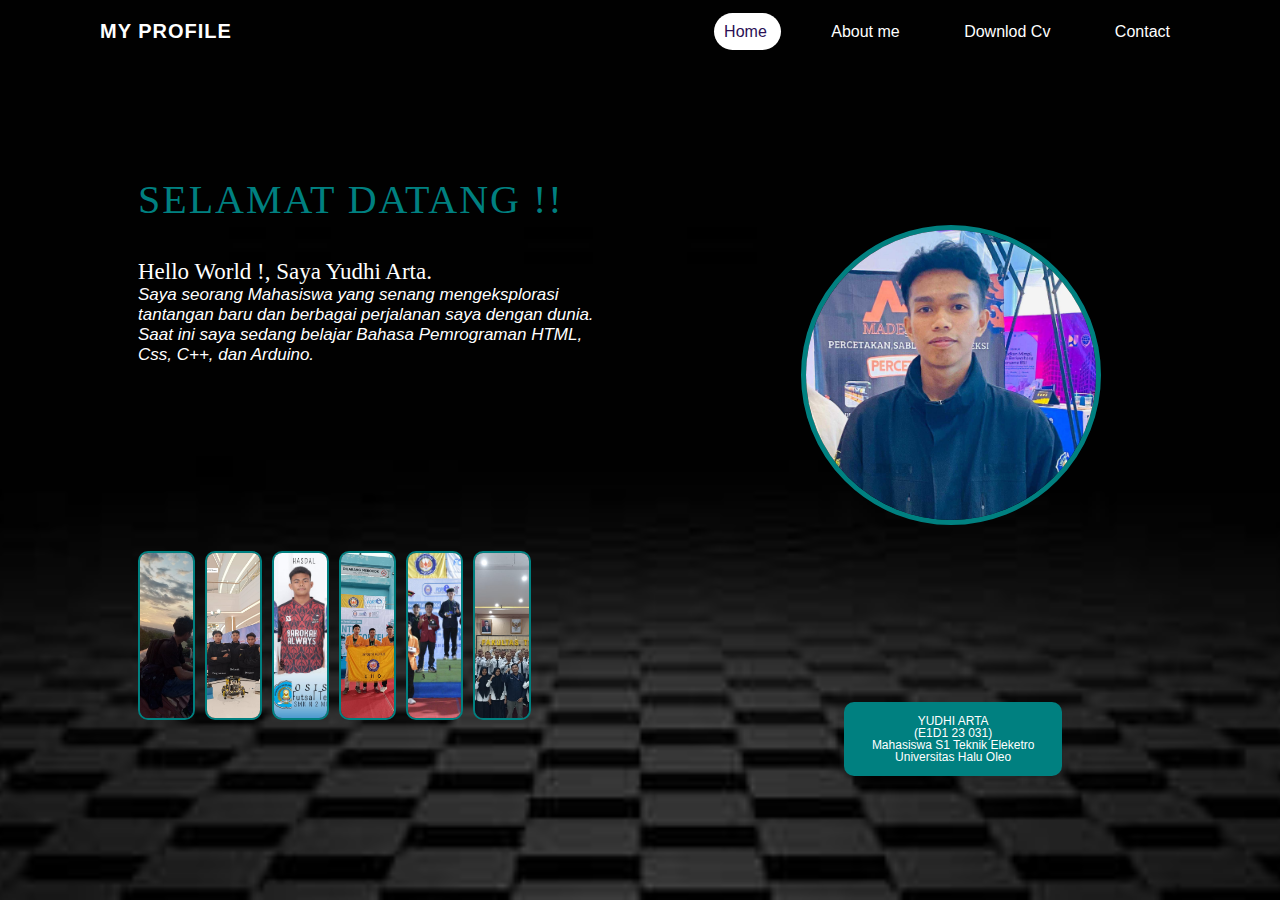
<file: index.html>
<html>
	<head>
	<title> Website Yudhi Arta </title>
	<link rel="shortcut icon" href="fv.ico" type="image/x-icon">
<link rel="icon" href="fv.ico" type="image/x-icon">
	<link rel="stylesheet" href="style.css">
	<style>
	<link href="https://fonts.googleapis.com/css2?family=Poppins:wght@100;400;700&display=swap" rel="stylesheet">
	</style>
	</head>

<body>
	<header>
	<a href = "" class="Logo"> My Profile</a>
	<nav>
		<a href = "index.html" class="active"> Home </a>
		<a href = "About me.html"> About me </a>
		<a href = "Cv.pdf"> Downlod Cv </a>
		<a href = "Contact.html"> Contact </a>
	</nav>
	</header>
	
	<div class="Teks">
		<h1>Selamat Datang !!</h1>
		<br></br>
		<p><h5>Hello World !, Saya Yudhi Arta.</h5><p>
		<p>Saya seorang Mahasiswa yang senang mengeksplorasi 
		tantangan baru dan berbagai perjalanan saya dengan dunia.</p>
		<p>Saat ini saya sedang belajar Bahasa Pemrograman HTML,</p>
		<p>Css, C++, dan Arduino.</p>	
	</div>
	
	<div class="Profile">
	<img src="img/profile.jpg" alt="img/profile.jpg">
	</div>
	<div class="lebel">
	<p>YUDHI ARTA</p>
	<p>(E1D1 23 031)</P>
	<P>Mahasiswa S1 Teknik Eleketro</p>
	<p>Universitas Halu Oleo</p>
	</div>
	<div class="container">
		<img src="img/ft 1.jpg">
		<img src="img/ft 2.jpg">
		<img src="img/ft 3.jpg">
		<img src="img/ft 4.jpg">
		<img src="img/ft 5.jpg">
		<img src="img/ft 6.jpg">
		</div>
		
	
</body>
</html>
</file>
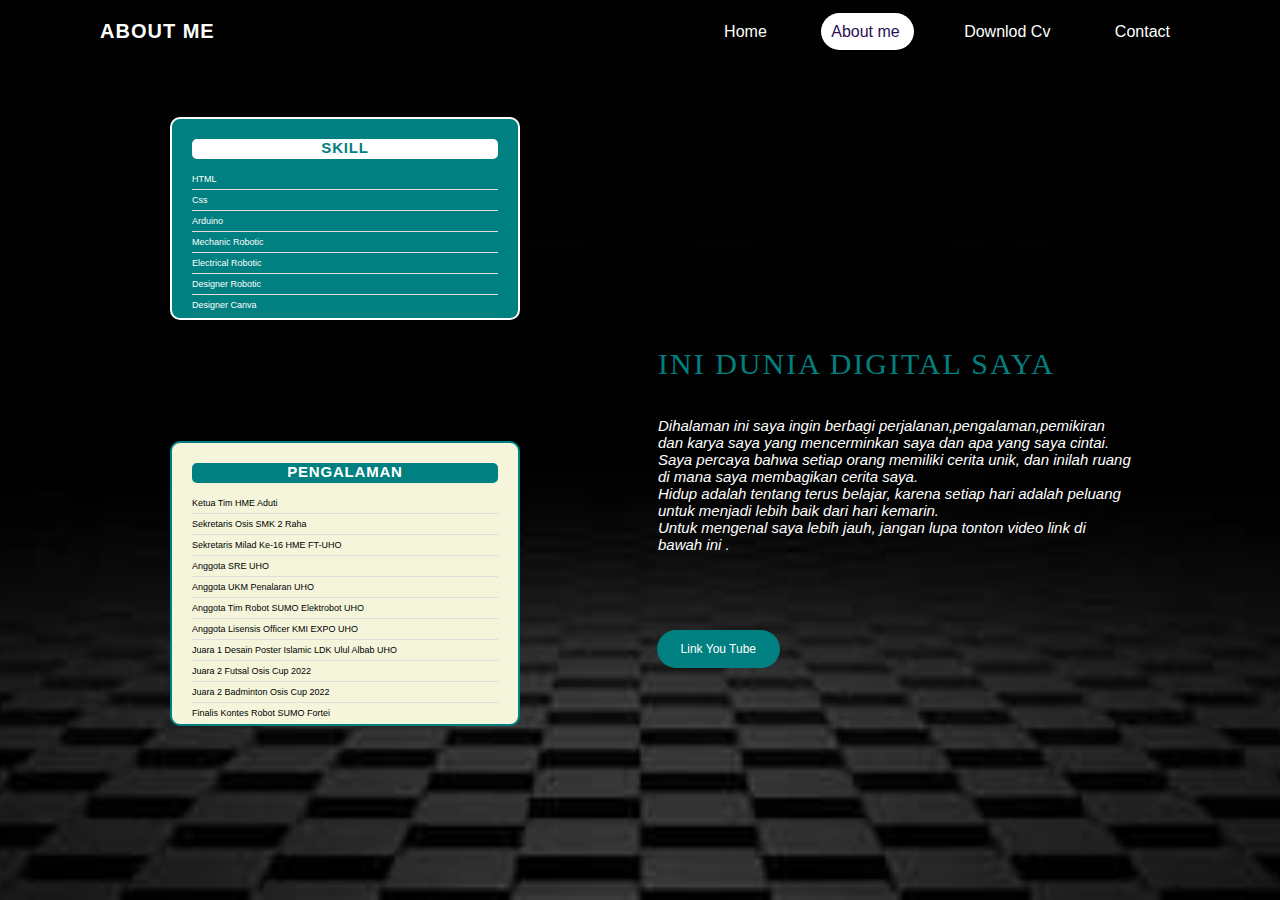
<file: About me.html>
<html>
	<head>
	<title> Website Yudhi Arta </title>
<link rel="shortcut icon" href="fv.ico" type="image/x-icon">
<link rel="icon" href="fv.ico" type="image/x-icon">
	<link rel="stylesheet" href="style.css">
	<style>
	<link href="https://fonts.googleapis.com/css2?family=Poppins:wght@100;400;700&display=swap" rel="stylesheet">
	</style>
	</head>

<body>
	<header>
	<a href = "" class="About-Me"> About me</a>
	<nav>
		<a href = "index.html"> Home </a>
		<a href = "About me.html"  class="active"> About me </a>
		<a href = "Cv.pdf"> Downlod Cv </a>
		<a href = "Contact.html"> Contact </a>
	</nav>
	</header>
	
	<div class="kata">
		<h1>Ini Dunia Digital Saya</h1>
		<br></br>
		<p>Dihalaman ini saya ingin berbagi perjalanan,pengalaman,pemikiran
		dan karya saya yang mencerminkan saya dan apa yang saya cintai.</p>
		<p>Saya percaya bahwa setiap orang memiliki cerita unik, dan inilah ruang di mana saya membagikan cerita saya.</p>
		<p>Hidup adalah tentang terus belajar, karena setiap hari adalah peluang untuk menjadi lebih baik dari hari kemarin.</p>
		<p>Untuk mengenal saya lebih jauh, jangan lupa tonton video link di bawah ini .</p>
			
	</div>
	<div>
	<a href="https://youtu.be/6GOU_DOQgOY?si=M9lpMD5Is0H30-5I" class="btnYou-Tube">Link You Tube</a>
	</div>
	
	<div class="box">
	<p>SKILL</p>
	<ul>
		<li>HTML</li>
		<li>Css</li>
		<li>Arduino</li>
		<li>Mechanic Robotic</li>
		<li>Electrical Robotic</li>
		<li>Designer Robotic</li>
		<li>Designer Canva</li>
		</ul>
		</div>
		
		<div class="kotak">
	<p>PENGALAMAN</p>
	<ul>
		<li>Ketua Tim HME Aduti</li>
		<li>Sekretaris Osis SMK 2 Raha</li>
		<li>Sekretaris Milad Ke-16 HME FT-UHO</li>
		<li>Anggota SRE UHO</li>
		<li>Anggota UKM Penalaran UHO</li>
		<li>Anggota Tim Robot SUMO Elektrobot UHO</li>
		<li>Anggota Lisensis Officer KMI EXPO UHO</li>
		<li>Juara 1 Desain Poster Islamic LDK Ulul Albab UHO</li>
		<li>Juara 2 Futsal Osis Cup 2022</li>
		<li>Juara 2 Badminton Osis Cup 2022</li>
		<li>Finalis Kontes Robot SUMO Fortei</li>
		</ul>
		</div>
</file>
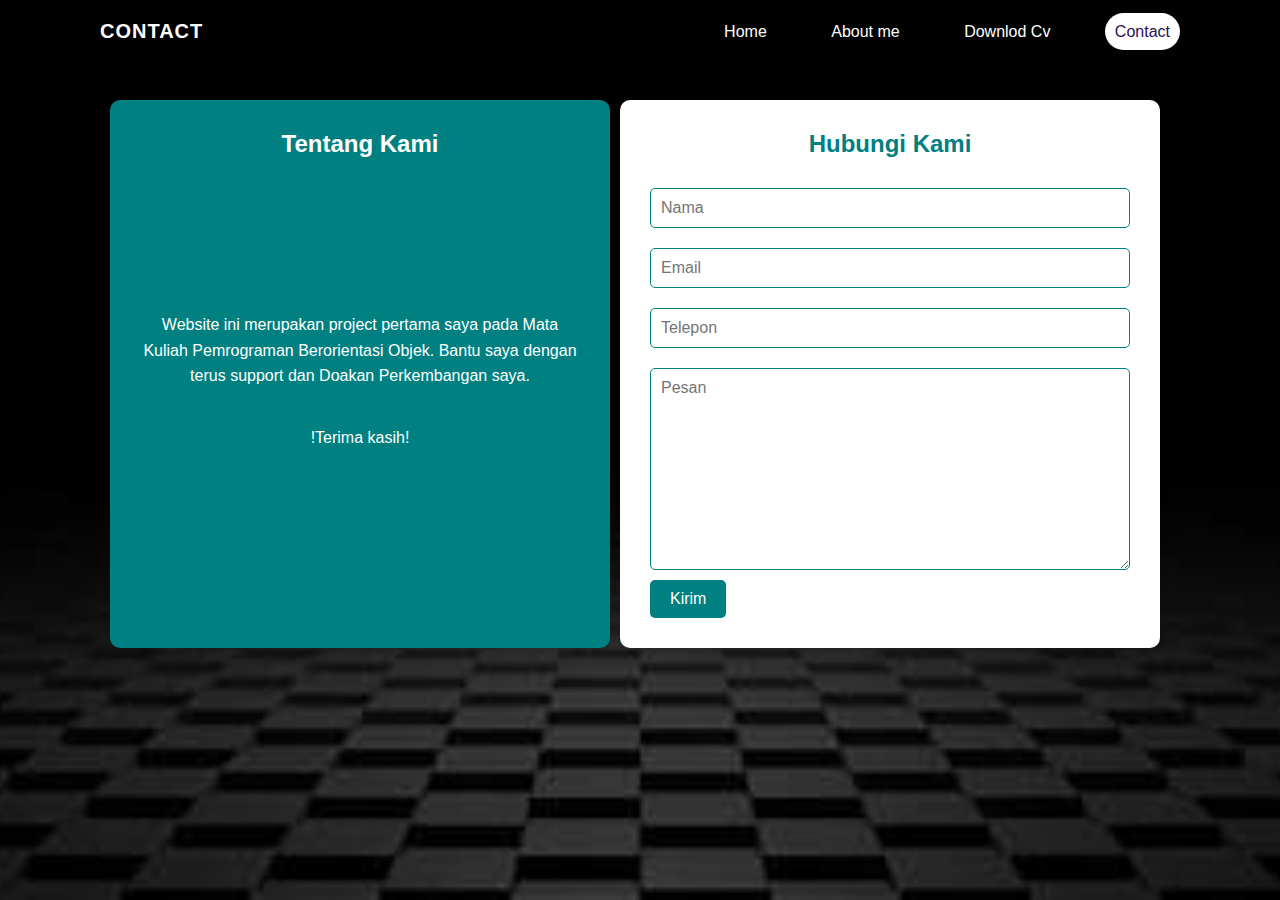
<file: Contact.html>
<html>
	<head>
	<title> Website Yudhi Arta </title>
	<link rel="shortcut icon" href="fv.ico" type="image/x-icon">
<link rel="icon" href="fv.ico" type="image/x-icon">
	<link rel="stylesheet" href="style.css">
	<style>
	<link href="https://fonts.googleapis.com/css2?family=Poppins:wght@100;400;700&display=swap" rel="stylesheet">
	</style>
	</head>

<body>
	<header>
	<a href = "" class="Contact-Me"> Contact</a>
	<nav>
		<a href = "index.html"> Home </a>
		<a href = "About me.html" > About me </a>
		<a href = "Cv.pdf"> Downlod Cv </a>
		<a href = "Contact.html" class="active"> Contact </a>
	</nav>
	</header>
	<div class="card">
	
		<div class="card-a">
			<div class="left">
				<div class="left-card">
					<h2>Tentang Kami</h2>
					<br></br>
					<br></br>
					<br></br>
					<br></br>
					<p>Website ini merupakan project pertama saya 
						pada Mata Kuliah Pemrograman Berorientasi Objek.
						Bantu saya dengan terus support dan Doakan Perkembangan saya.</p>
					<br></br>
					<p>!Terima kasih!</p>
		
		</div>
		<div class="right">
			<div class="right-card">
				<form action="proseskirim.php" method="POST">
					<h2>Hubungi Kami</h2>
					<input type="text" placeholder="Nama" required>
					<input type="email" placeholder="Email" required>
					<input type="Phone" placeholder="Telepon" required>
					<textarea rows="10" placeholder="Pesan" required></textarea>
					<button > Kirim</button>

				</form>
			</div>
		</div>
	</div>
</div>
</body>
</html>
</file>
<file: style.css>
*{
	margin : 0;
	padding : 0;
	box-sizing : border-box;
	font-family: Poppins, sans-serif;
}

body {
	min-height: 100vh ; 
	background: url('img/bg4.jpg');
	display: flex;
	justify-content : center;
	min-height:100vh;
	background-size: cover;
	background-position: center;
}

header{
	position: absolute;
	top: 0;
	left: 0;
	width: 100%;
	padding: 20px 100px;
	display: flex;
	justify-content: space-between;
	align-items: center;
}

header .Logo{
	color: #fff;
	font-weight: 700;
	text-decoration: none;
	font-size: 20px;
	text-transform: uppercase;
	letter-spacing: 1px;
}

nav a{
	text-decoration: none;
	color: #fff;
	margin-left: 40px;
	border-radius: 20px;
	padding: 10px;
}

header nav a:hover,
header nav a.active{
	background: #fff;
	color: #2b1055;
}

.Teks{
	position: absolute;
	width: 40%;
	top:30%;
	left: 10%;
	transform: translate(0%, -50%);
	text-align: left;
    padding: 10px;

	
}
.Teks h1{
	color: #008080;
	font-size:40px;
	font-weight:100;
	font-family: Arial Black;
	letter-spacing: 2px;
	text-transform: uppercase;
	
}
.Teks p{
	color: #FFFFFF;
	font-size: 17px;
	font-family: Arial,;
	font-style: italic;
	
}
.Teks h5{
	color: #FFFFFF;
	font-size: 23px;
	font-family: Arial Black;
	font-style: Bold;
	font-weight: 50;
}
	
.profile img{
	width: 300px;
    height: 300px;
    border-radius: 50%; 
    object-fit: cover;
    border: 5px solid #008080;
	position: absolute;
	top:25%;
	right:14%;
}
.lebel {
	position: absolute;
	top: 78%;
	right:17%;
	padding: 13px 28px;
	font-size: 12px;
	font-weight: ;
	background:#008080;
	text-align: center;
	line-height:1;
	color: #FFFFFF;
	font-family :Arial, sans-serif;
	border-radius: 10px;
	box-shadow: 0px 4px 6px rgba(0, 0, 0, 0.1); 
}
.container{
	position:absolute;
	left: 10%;
	top:60%;
	margin:30px 0 0 10px;
	height:130px;
	display: flex;
	gap:10px;
	justify-content: left;
	align-items:center;
}
.container img{
	width: 5%;
	height:130%;
	max-width:25%;
	object-fit:cover;
	border-radius: 10px;
	border:2px solid #008080;
	transition: all ease-in-out 0.5;
}
.container img:hover{
	width:100%;
}

/*--Style About me--*/
*{
	margin : 0;
	padding : 0;
	box-sizing : border-box;
	font-family: Poppins, sans-serif;
}

body {
	min-height: 100vh ; 
	background: url('img/bg4.jpg');
	display: flex;
	justify-content : center;
	min-height:100vh;
	background-size: cover;
	background-position: center;
}

header{
	position: absolute;
	top: 0;
	left: 0;
	width: 100%;
	padding: 20px 100px;
	display: flex;
	justify-content: space-between;
	align-items: center;
}

header .About-Me {
	color: #fff;
	font-weight: 700;
	text-decoration: none;
	font-size: 20px;
	text-transform: uppercase;
	letter-spacing: 1px;
}

nav a{
	text-decoration: none;
	color: #fff;
	margin-left: 40px;
	border-radius: 20px;
	padding: 10px;
}

header nav a:hover,
header nav a.active{
	background: #fff;
	color: #2b1055;
}
.kata{
	position: absolute;
	width: 40%;
	top:50%;
	right: 10%;
	transform: translate(0%, -50%);
	text-align: left;
    padding: 18px;

	
}
.kata h1{
	color: #008080;
	font-size:30px;
	font-weight:80;
	font-family: Arial Black;
	letter-spacing: 2px;
	text-transform: uppercase;
	
}
.kata p{
	color: #FFFFFF;
	font-size: 15px;
	font-family: Arial,;
	font-style: italic;
	
}
/*--btn--*/
.btnYou-Tube{
	padding: 12px 24px;
	font-size:12px;
	font-weight: 30;
	color:#FFFFFF;
	background-color: #008080;
	letter-spacing:0.5 px;
	border-radius:200px;
	text-decoration: none;
	position:absolute;
	font-family: Arial;
	display:flex;
	top:70%;
	right: 500px;
}
.box{
	width:350px;
	height:203px;
	padding:20px;
	border:2px solid #FFFFFF;
	border-radius:10px;
	background-color:#008080;
	box-shadow: 0px, 4px, 6px rgba(0, 0, 0, 0.1);
	position:absolute;
	left:170px;
	top:13%;
}
.box p{
	font-size:15px;
	color: #008080;
	font-weight:bold;
	text-align: center;
	margin-bottom: 10px;
	background-color:#FFFFFF;
	border-radius:5px;
	letter-spacing: 0.8px;
	height:20px
}
.box ul{
	padding:0;
	list-style-type: none;
}
.box ul li{
	font-size:9px; 
	color:#FFFFFF;
	padding: 5px 0px;
	border-bottom: 1px solid #ddd;
	
}
.kotak ul li:last-child {
  border-bottom: none;
}

.kotak{
	width:350px;
	height:285px;
	padding:20px;
	border:2px solid #008080;
	border-radius:10px;
	background-color:#F5F5DC;
	box-shadow: 0px, 4px, 6px rgba(0, 0, 0, 0.1);
	position:absolute;
	left:170px;
	top:49%;
}
.kotak p{
	font-size:15px;
	font-weight:bold;
	color:#FFFFFF;
	text-align: center;
	margin-bottom: 10px;
	background-color:#008080;
	border-radius:5px;
	letter-spacing: 0.8px;
	height:20px
}
.kotak ul{
	padding:0;
	list-style-type: none;
}
.kotak ul li{
	font-size:9px;
	padding: 5px 0px;
	border-bottom: 1px solid #ddd;
}

.box ul li:last-child {
  border-bottom: none;
}
	
	
	/*--Style Contact me--*/
*{
	margin : 0;
	padding : 0;
	box-sizing : border-box;
	font-family: Poppins, sans-serif;
}

body {
	min-height: 100vh ; 
	background: url('img/bg4.jpg');
	display: flex;
	justify-content : center;
	min-height:100vh;
	background-size: cover;
	background-position: center;
}

header{
	position: absolute;
	top: 0;
	left: 0;
	width: 100%;
	padding: 20px 100px;
	display: flex;
	justify-content: space-between;
	align-items: center;
}

header .Contact-Me {
	color: #fff;
	font-weight: 700;
	text-decoration: none;
	font-size: 20px;
	text-transform: uppercase;
	letter-spacing: 1px;
}

nav a{
	text-decoration: none;
	color: #fff;
	margin-left: 40px;
	border-radius: 20px;
	padding: 10px;
}

header nav a:hover,
header nav a.active{
	background: #fff;
	color: #2b1055;
}
	/*--contact--*/
	
.card{
	display:flex;
	justify-content:center;
	align-items:flex-start;
	margin:50px auto;
	max-width:1200px;
	margin-top:100px;
	margin-bottom:50px;
	margin-left:100px;
	margin-right:100px;
}
.card-a{
	display:flex;
	width:100%;
}

.left, .right{
	flex:1;
	display:flex;
	margin:0 10px;
}

.left-card{
	background-color:#008080;
	border-radius:10px;
	padding:30px;
	box-shadow:0 4px 6px rgba(0, 0 , 0, 0.1);
	width:500px;
}
.right-card{
	background-color:#FFFFFF;
	border-radius:10px;
	padding:30px;
	box-shadow:0 4px 6px rgba(0, 0 , 0, 0.1);
	display:flex;
	flex-direction:column;
	align-items:stretch;
}
.left-card h2{
	color: #FFFFFF;
	margin-bottom:10px;
	text-align:center;
}
.left-card p{
	line-height:1.6;
	text-align:center;
	color:white;
}

form h2{
	color:#008080;
	margin-bottom:20px;
	text-align:center;
}

input, textarea{
	width:100%;
	padding:10px;
	margin:10px 0;
	border:1px solid #008080;
	border-radius:5px;
	font-size:1rem;
}
button{
	padding:10px 20px;
	background-color: #008080;
	color:white;
	border:none;
	border-radius:5px;
	font-size:1rem;
	cursor:pointer;
	transition: background-color 0.3s;
}

button:hover{
	background-color:#0056b3;
}
</file>
